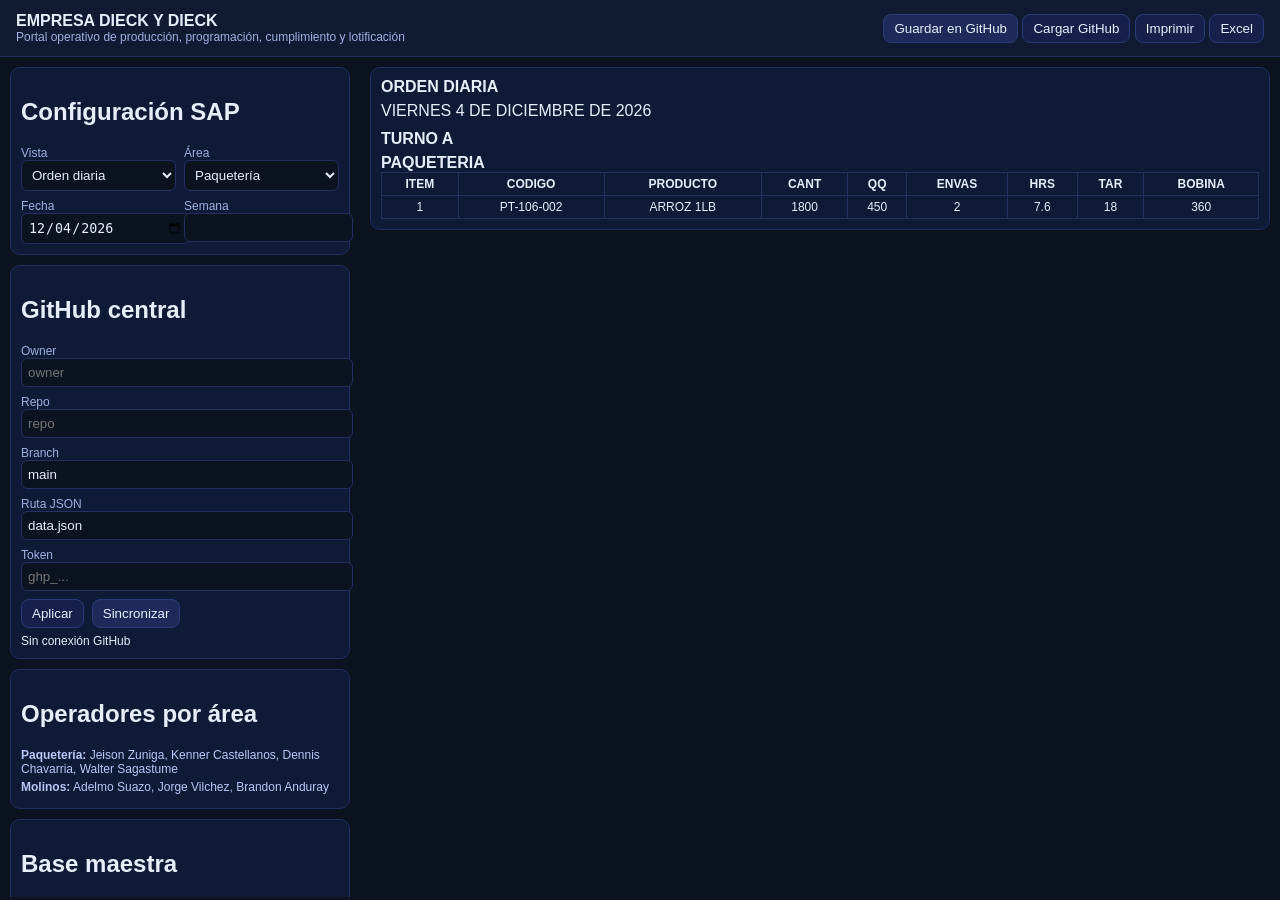
<file: index.html>
<!doctype html>
<html lang="es">
<head>
  <meta charset="utf-8" />
  <meta name="viewport" content="width=device-width, initial-scale=1" />
  <title>Portal SAP de Producción</title>
  <link rel="stylesheet" href="styles.css" />
</head>
<body>
  <header class="topbar">
    <div>
      <div class="brand">EMPRESA DIECK Y DIECK</div>
      <div class="subtitle">Portal operativo de producción, programación, cumplimiento y lotificación</div>
    </div>
    <div class="top-actions">
      <button id="btnSave" class="btn dark">Guardar en GitHub</button>
      <button id="btnLoad" class="btn">Cargar GitHub</button>
      <button id="btnPrint" class="btn">Imprimir</button>
      <button id="btnExcel" class="btn">Excel</button>
    </div>
  </header>

  <main class="layout">
    <aside class="sidebar">
      <section class="card">
        <h2>Configuración SAP</h2>
        <div class="grid2">
          <label>Vista
            <select id="viewSel">
              <option value="order">Orden diaria</option>
              <option value="weekly">Programación semanal</option>
              <option value="production">Producción diaria</option>
              <option value="compliance">Cumplimiento</option>
              <option value="lotification">Lotificación</option>
              <option value="master">Maestro</option>
            </select>
          </label>
          <label>Área
            <select id="modeSel">
              <option value="paqueteria">Paquetería</option>
              <option value="molino_blanco">Molino blanco</option>
              <option value="molino_escaldado">Molino escaldado</option>
            </select>
          </label>
          <label>Fecha
            <input id="dateSel" type="date" />
          </label>
          <label>Semana
            <input id="weekSel" type="number" readonly />
          </label>
        </div>
      </section>

      <section class="card">
        <h2>GitHub central</h2>
        <div class="grid1">
          <label>Owner <input id="ghOwner" type="text" placeholder="owner" /></label>
          <label>Repo <input id="ghRepo" type="text" placeholder="repo" /></label>
          <label>Branch <input id="ghBranch" type="text" value="main" /></label>
          <label>Ruta JSON <input id="ghPath" type="text" value="data.json" /></label>
          <label>Token <input id="ghToken" type="password" placeholder="ghp_..." /></label>
        </div>
        <div class="row">
          <button id="btnApplyGitHub" class="btn">Aplicar</button>
          <button id="btnSyncGitHub" class="btn dark">Sincronizar</button>
        </div>
        <div id="ghStatus" class="status">Sin conexión GitHub</div>
      </section>

      <section class="card">
        <h2>Operadores por área</h2>
        <div class="mini"><b>Paquetería:</b> Jeison Zuniga, Kenner Castellanos, Dennis Chavarria, Walter Sagastume</div>
        <div class="mini"><b>Molinos:</b> Adelmo Suazo, Jorge Vilchez, Brandon Anduray</div>
      </section>

      <section class="card">
        <h2>Base maestra</h2>
        <div class="row">
          <input id="masterFilter" type="text" placeholder="Filtrar por código o descripción" />
          <button id="btnAddMaster" class="btn">Agregar</button>
        </div>
        <div class="scroll small-scroll"><table class="tbl" id="masterTable"><thead><tr><th>Código</th><th>Descripción</th><th>Peso</th><th>Unidad</th><th>Ent.</th><th>Mign.</th><th>Pul.</th><th>Área</th><th>Tar.</th><th>Bobina X</th><th>Bobina Y</th><th>Granza</th><th></th></tr></thead><tbody></tbody></table></div>
      </section>

      <section class="card">
        <h2>Histórico</h2>
        <input id="historyFilter" type="text" placeholder="Buscar registro" />
        <div class="scroll hist" id="historyBox"></div>
      </section>
    </aside>

    <section class="workspace">
      <div id="sheet" class="sheet"></div>
    </section>
  </main>

  <script src="data.js"></script>
  <script src="app.js"></script>
</body>
</html>
</file>
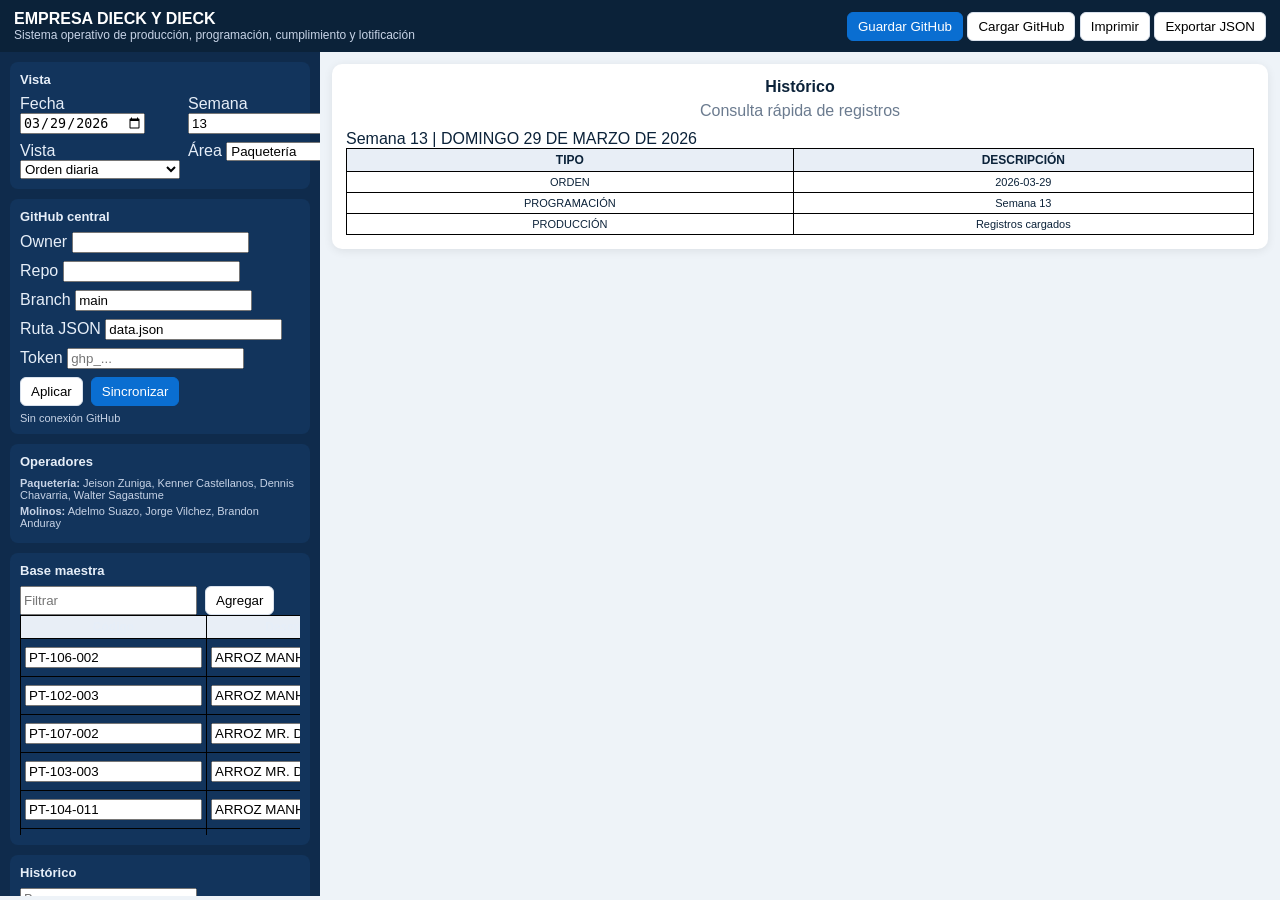
<file: exacto/index.html>
<!doctype html>
<html lang="es">
<head>
  <meta charset="utf-8" />
  <meta name="viewport" content="width=device-width, initial-scale=1" />
  <title>Portal SAP Producción Arroz</title>
  <link rel="stylesheet" href="styles.css" />
</head>
<body>
  <header class="topbar">
    <div>
      <div class="brand">EMPRESA DIECK Y DIECK</div>
      <div class="subtitle">Sistema operativo de producción, programación, cumplimiento y lotificación</div>
    </div>
    <div class="top-actions">
      <button id="btnSave" class="btn dark" type="button">Guardar GitHub</button>
      <button id="btnLoad" class="btn" type="button">Cargar GitHub</button>
      <button id="btnPrint" class="btn" type="button">Imprimir</button>
      <button id="btnExport" class="btn" type="button">Exportar JSON</button>
    </div>
  </header>
  <main class="layout">
    <aside class="sidebar">
      <section class="card">
        <h2>Vista</h2>
        <div class="grid2">
          <label>Fecha <input id="dateSel" type="date" /></label>
          <label>Semana <input id="weekSel" type="number" readonly /></label>
          <label>Vista
            <select id="viewSel">
              <option value="order">Orden diaria</option>
              <option value="weekly">Programación semanal</option>
              <option value="production">Producción diaria</option>
              <option value="compliance">Cumplimiento</option>
              <option value="lotification">Lotificación</option>
              <option value="liberations">Liberación</option>
              <option value="master">Maestro</option>
              <option value="history">Histórico</option>
            </select>
          </label>
          <label>Área
            <select id="modeSel">
              <option value="paqueteria">Paquetería</option>
              <option value="molino_blanco">Molino blanco</option>
              <option value="molino_escaldado">Molino escaldado</option>
            </select>
          </label>
        </div>
      </section>
      <section class="card">
        <h2>GitHub central</h2>
        <div class="grid1">
          <label>Owner <input id="ghOwner" type="text" /></label>
          <label>Repo <input id="ghRepo" type="text" /></label>
          <label>Branch <input id="ghBranch" type="text" value="main" /></label>
          <label>Ruta JSON <input id="ghPath" type="text" value="data.json" /></label>
          <label>Token <input id="ghToken" type="password" placeholder="ghp_..." /></label>
        </div>
        <div class="row">
          <button id="btnApplyGitHub" class="btn" type="button">Aplicar</button>
          <button id="btnSyncGitHub" class="btn dark" type="button">Sincronizar</button>
        </div>
        <div id="ghStatus" class="status">Sin conexión GitHub</div>
      </section>
      <section class="card">
        <h2>Operadores</h2>
        <div class="mini"><b>Paquetería:</b> Jeison Zuniga, Kenner Castellanos, Dennis Chavarria, Walter Sagastume</div>
        <div class="mini"><b>Molinos:</b> Adelmo Suazo, Jorge Vilchez, Brandon Anduray</div>
      </section>
      <section class="card">
        <h2>Base maestra</h2>
        <div class="row">
          <input id="masterFilter" type="text" placeholder="Filtrar" />
          <button id="btnAddMaster" class="btn" type="button">Agregar</button>
        </div>
        <div class="scroll small-scroll">
          <table class="tbl" id="masterTable">
            <thead>
              <tr><th>Código</th><th>Descripción</th><th>Peso</th><th>Unidad</th><th>Ent.</th><th>Mign.</th><th>Pul.</th><th>Área</th><th>Tar.</th><th>Bobina X</th><th>Bobina Y</th><th>Pref.</th><th>Lote</th><th></th></tr>
            </thead>
            <tbody></tbody>
          </table>
        </div>
      </section>
      <section class="card">
        <h2>Histórico</h2>
        <input id="historyFilter" type="text" placeholder="Buscar" />
        <div class="scroll hist" id="historyBox"></div>
      </section>
    </aside>
    <section class="workspace">
      <div id="sheet" class="sheet"></div>
    </section>
  </main>
  <script src="data.js"></script>
  <script src="app.js"></script>
</body>
</html>
</file>
<file: styles.css>
body{margin:0;font-family:Segoe UI,Arial;background:#0b1220;color:#e6eefc} .topbar{display:flex;justify-content:space-between;align-items:center;padding:12px 16px;background:#111a33;border-bottom:1px solid #24305e} .brand{font-weight:700} .subtitle{font-size:12px;color:#9fb0e0} .layout{display:grid;grid-template-columns:360px 1fr;height:calc(100vh - 60px)} .sidebar{overflow:auto;padding:10px} .workspace{overflow:auto;padding:10px} .card{background:#0f1a36;border:1px solid #223063;border-radius:10px;padding:10px;margin-bottom:10px} .grid2{display:grid;grid-template-columns:1fr 1fr;gap:8px} .grid1{display:grid;grid-template-columns:1fr;gap:8px} label{font-size:12px;color:#9fb0e0} input,select{width:100%;padding:6px;border-radius:6px;border:1px solid #24305e;background:#0b1220;color:#e6eefc} .row{display:flex;gap:8px;margin-top:8px} .btn{padding:6px 10px;border-radius:8px;border:1px solid #2a3b78;background:#16204a;color:#e6eefc;cursor:pointer} .btn.dark{background:#1f2a5a} .status{font-size:12px;margin-top:6px} .mini{font-size:12px;color:#b8c7f7;margin:4px 0} .scroll{overflow:auto} .small-scroll{max-height:220px} .hist{max-height:180px} .tbl{width:100%;border-collapse:collapse} .tbl th,.tbl td{border:1px solid #24305e;padding:4px;font-size:12px} .sheet{background:#0f1a36;border:1px solid #223063;border-radius:10px;padding:10px} .title{font-weight:700;margin-bottom:6px} .date{margin-bottom:10px} .turno{margin-top:10px;font-weight:600} .area{margin-top:6px;font-weight:600} .table{width:100%;border-collapse:collapse} .table th,.table td{border:1px solid #24305e;padding:4px;font-size:12px;text-align:center}
</file>
<file: exacto/styles.css>
:root{--bg:#eef3f8;--panel:#ffffff;--ink:#0b2239;--muted:#6b7b8f;--accent:#0a6ed1;--line:#d9e1ec}
*{box-sizing:border-box}
body{margin:0;font-family:Segoe UI,Roboto,Arial,sans-serif;background:var(--bg);color:var(--ink)}
.topbar{display:flex;justify-content:space-between;align-items:center;padding:10px 14px;background:#0b2239;color:#fff}
.brand{font-weight:700}
.subtitle{font-size:12px;color:#c7d3e6}
.layout{display:grid;grid-template-columns:320px 1fr;height:calc(100vh - 56px)}
.sidebar{background:#0f2b4c;color:#e6eef8;padding:10px;overflow:auto}
.card{background:#12345c;border-radius:8px;padding:10px;margin-bottom:10px}
.card h2{margin:0 0 8px 0;font-size:13px}
.grid2{display:grid;grid-template-columns:1fr 1fr;gap:8px}
.grid1{display:grid;grid-template-columns:1fr;gap:8px}
.row{display:flex;gap:8px;flex-wrap:wrap;margin-top:8px}
.btn{border:1px solid var(--line);background:#fff;border-radius:6px;padding:6px 10px;cursor:pointer}
.btn.dark{background:var(--accent);color:#fff;border-color:var(--accent)}
.status{font-size:11px;color:#c7d3e6;margin-top:6px}
.workspace{padding:12px;overflow:auto}
.sheet{background:#fff;border-radius:10px;padding:14px;box-shadow:0 2px 10px rgba(0,0,0,.08)}
.sheet-title{text-align:center;font-weight:700;margin-bottom:6px}
.sheet-sub{text-align:center;color:var(--muted);margin-bottom:10px}
.date-title{text-align:center;font-weight:700;margin:8px 0;white-space:nowrap}
.tbl{width:100%;border-collapse:collapse;font-size:12px}
.tbl th,.tbl td{border:1px solid #000;padding:4px;text-align:center}
.tbl th{background:#e8eef6}
.tbl.small td{font-size:11px}
.mini{font-size:11px;color:#c7d3e6;margin-bottom:4px}
.scroll{overflow:auto}
.small-scroll{max-height:220px}
.hist{max-height:160px}
@media print{.topbar,.sidebar{display:none}.layout{grid-template-columns:1fr}.sheet{box-shadow:none}}
</file>
